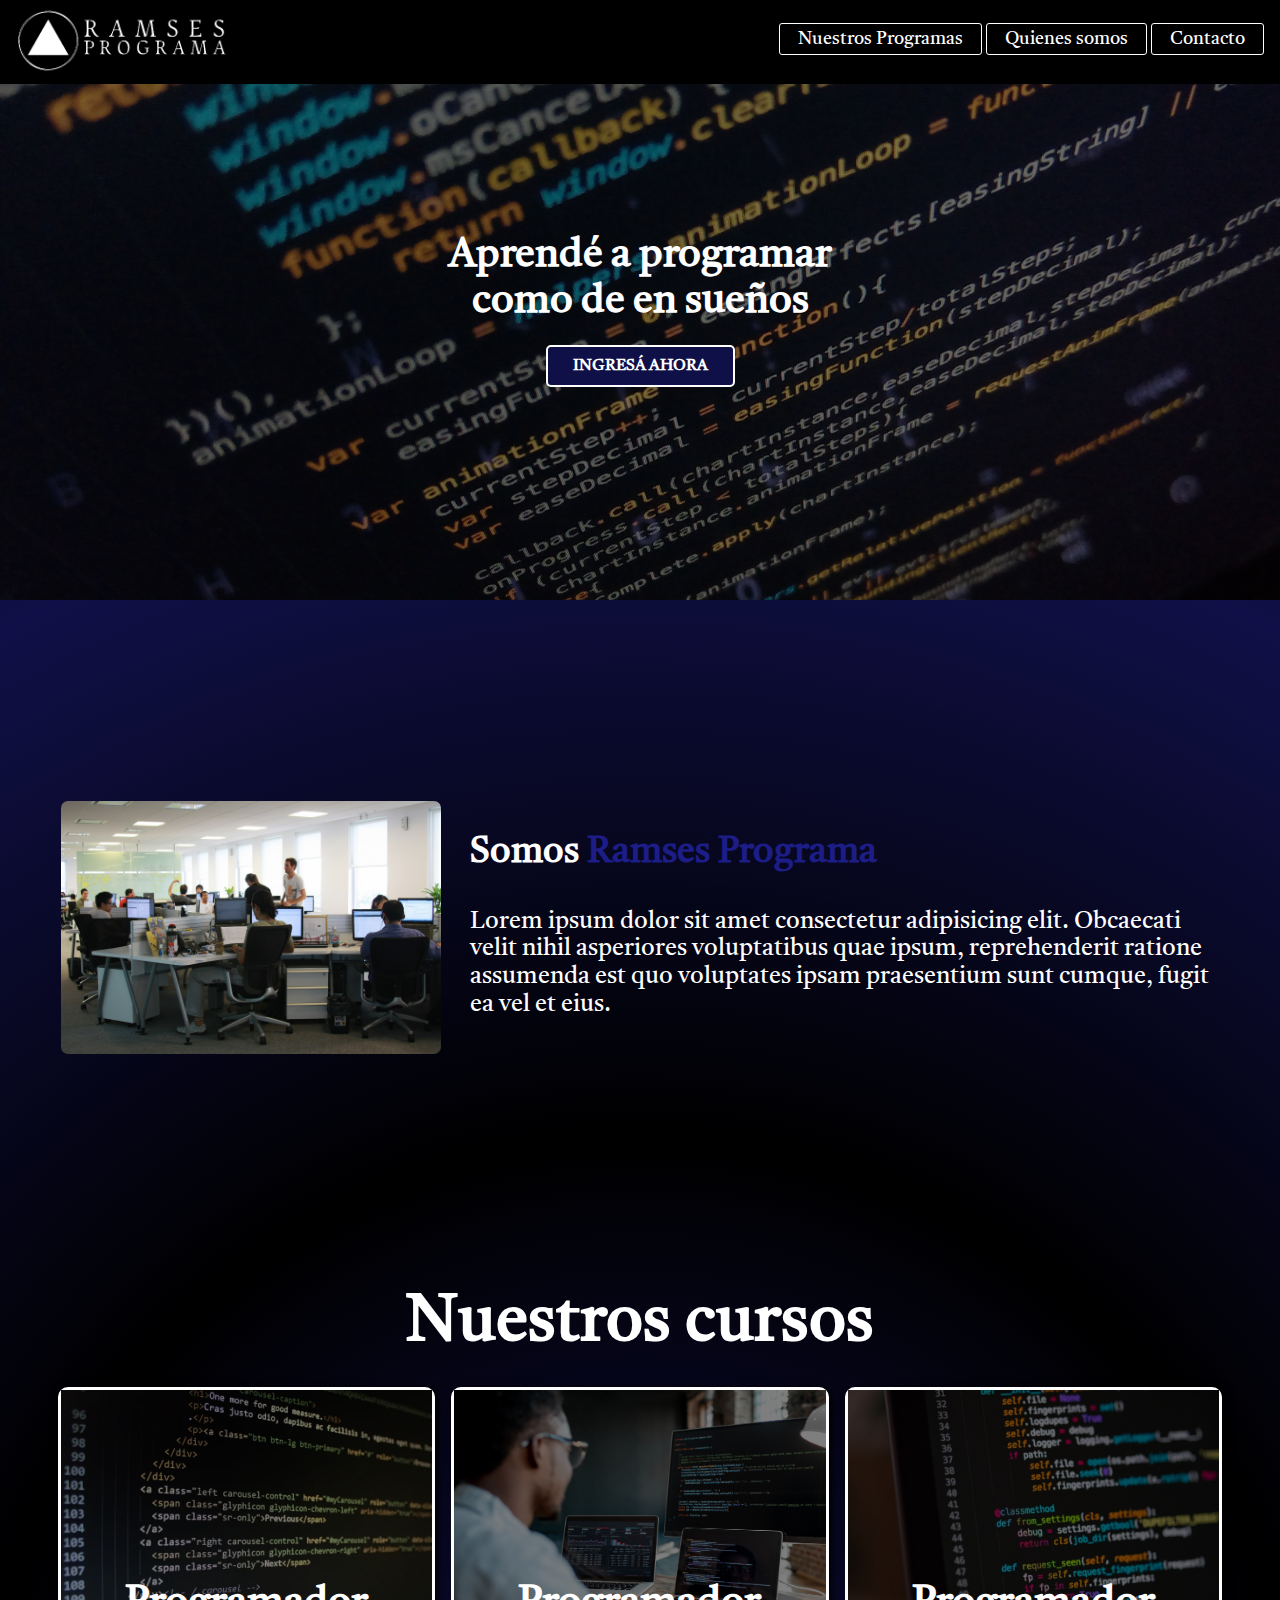
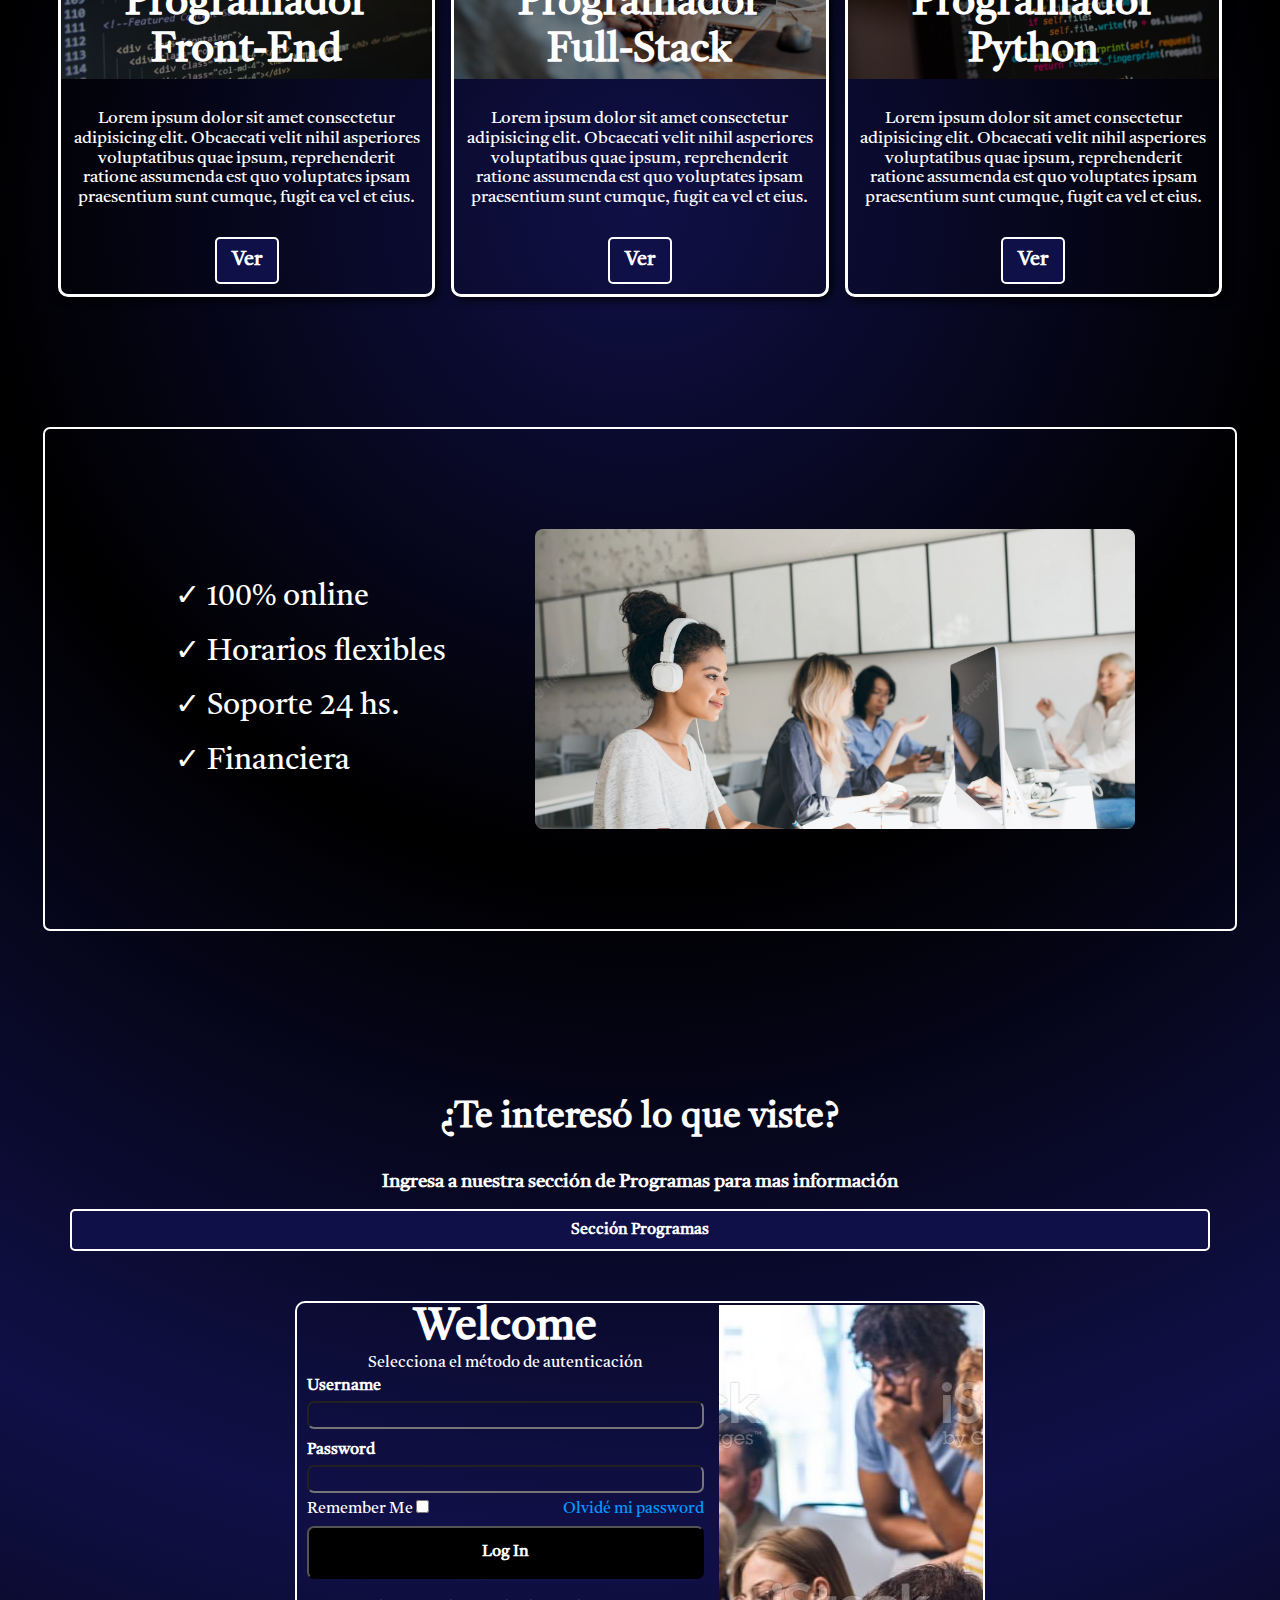
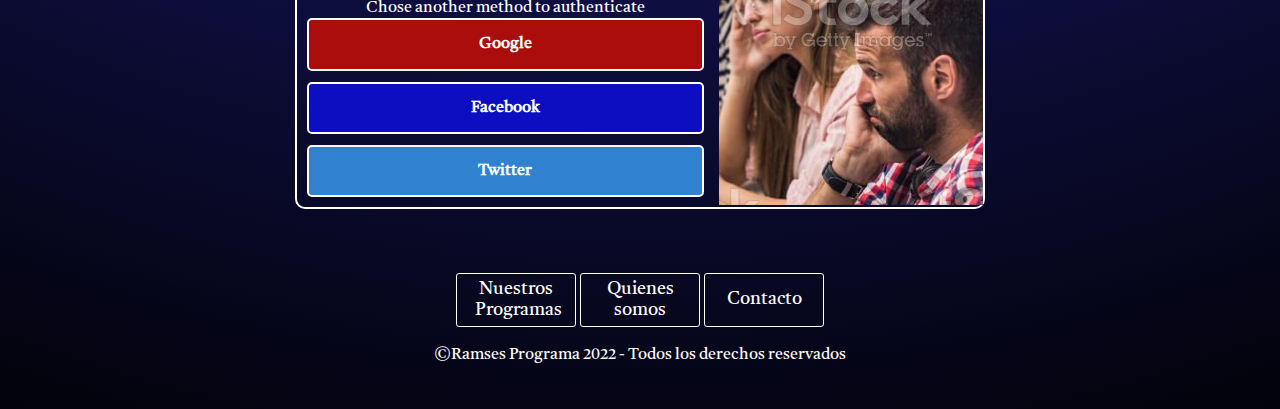
<file: index.html>
<!DOCTYPE html>
<html>

    <head>
    <title>Ramses Programa</title>
    <meta charset="utf-8"/>
    <link rel="stylesheet" type="text/css" href="edition.css">
    <link rel="stylesheet" type="text/css" href="normalize.css">
    <meta name="kaywords" content="programacion, codigo, informatica, lenguaje, computadora, web, sitio">
    <meta name="description" content="Ramses Programa, especializados en programacion web">
    <meta name="author" content="Facundo Ramses Gaston Villalba">
    <meta name="copyright" content="Ramses Programa">
    <meta name="robots" content="index">
    </head>
    <body>
        <header>
            <div class="container-header">
                <a href="index.html"><img class="loguito" src="RP-Log-Header.png"></a> 
                <nav>
                    <a href="#">Nuestros Programas</a>
                    <a href="#">Quienes somos</a>
                    <a href="#">Contacto</a>
                </nav>
            </div>
        </header>

        <section class="section-i-1">
            <h2 id="title-h2">Aprendé a programar<br>como de en sueños</h1>
            <button>INGRESÁ AHORA</button>
        </section>

        <section class="section-i-2  section-all">
            <div class="container">
                <div class="img-container">
                    <img src="media/foto1web.jpg"> 
                </div>
                <div class="text-container-somos">
                    <h2>Somos <span class="acento"> Ramses Programa</span></h2>
                    <p>
                        Lorem ipsum dolor sit amet consectetur adipisicing elit. Obcaecati velit nihil asperiores voluptatibus quae ipsum, reprehenderit ratione assumenda est quo voluptates ipsam praesentium sunt cumque, fugit ea vel et eius.
                    </p>
                </div>
            </div>

        </section>

        <section class="section-i-3  section-all">
           <h2>Nuestros cursos</h2>
            <div class="container-list">
                <div class="curso1 curso">
                    <h3>Programador <br>Front-End</h3>
                    <p> Lorem ipsum dolor sit amet consectetur adipisicing elit. Obcaecati velit nihil asperiores voluptatibus quae ipsum, reprehenderit ratione assumenda est quo voluptates ipsam praesentium sunt cumque, fugit ea vel et eius.</p>
                    <button>Ver</button>
                </div>
                <div class="curso2 curso">
                    <h3>Programador<br> Full-Stack</h3>
                    <p> Lorem ipsum dolor sit amet consectetur adipisicing elit. Obcaecati velit nihil asperiores voluptatibus quae ipsum, reprehenderit ratione assumenda est quo voluptates ipsam praesentium sunt cumque, fugit ea vel et eius.</p>
                    <button>Ver</button>
                </div>
                <div class="curso3 curso">
                    <h3>Programador <br>Python</h3>
                    <p> Lorem ipsum dolor sit amet consectetur adipisicing elit. Obcaecati velit nihil asperiores voluptatibus quae ipsum, reprehenderit ratione assumenda est quo voluptates ipsam praesentium sunt cumque, fugit ea vel et eius.</p>
                    <button>Ver</button>
                </div>
            </div>
        </section>


        <section class="section-i-4  section-all">
            <div class="container-list">
                <ul>
                    <li>✓ <span class="listtext">100% online</span></li>
                    <li>✓ <span class="listtext">Horarios flexibles</span> </li>
                    <li>✓ <span class="listtext">Soporte 24 hs.</span></li>
                    <li>✓ <span class="listtext"> Financiera</span></li>
                </ul>
                <div class="container-img"></div>
            </div>
        </section>


        <section class="section-i-5  section-all">
            <div class="container-info">
                <h2> ¿Te interesó lo que viste?</h2>
                <h3>Ingresa a nuestra sección de Programas para mas información</h3>
                <button id="button-prog">Sección Programas</button>
            </div>
        </section>
        <section class="section-i-6">
            <div class="form-container">

                <div class="login-container">

                    <h2>Welcome</h2>
                    <p>Selecciona el método de autenticación</p>
                    <form action="">
                        <p>
                            <label for="username">Username</label>
                            <input class="input" type="text" name="username" id="username">
                        </p>
                        <p>
                            <label for="password">Password</label>
                            <input class="input" type="text" name="password" id="password">
                        </p>
                        <div class="options">
                            <div>
                                Remember Me
                                <input  type="checkbox" name="rememberme" id="rememberme">
                            </div>
                            <div>
                                <a href="#">Olvidé mi password</a>
                            </div>
                        </div>
                        <p>
                            <input type="submit" class="btn btn-login" value="Log In">
                        </p>
                        <div class="providers">
                            <span>Chose another method to authenticate</span>
                            <button class="btn btn-google">Google</button>
                            <button class="btn btn-facebook">Facebook</button>
                            <button class="btn btn-twitter">Twitter</button>
                        </div>
                    </form>
                </div>
                <div class="welcome-screen-container"></div>
            </div>
        </section>


        <footer>
            <nav>
                <a href="#">Nuestros Programas</a>
                <a href="#">Quienes somos</a>
                <a href="#">Contacto</a>
            </nav>
           <div class="container-footer">
               <p>&copy;Ramses Programa 2022 - Todos los derechos reservados</p>
           </div>
        </footer>
    </body>
</html>
</file>
<file: edition.css>
@import url('https://fonts.googleapis.com/css2?family=Tiro+Kannada&display=swap');


body{
    background-attachment: fixed;
    font-family:Tiro Kannada ;
    margin: 0;
    background: radial-gradient(2000px,rgb(16, 16, 72), #000, rgb(16, 16, 72),#000);
    animation-name:cambios ;
    animation-fill-mode: both;
    animation-iteration-count: infinite;
    animation-direction: alternate;
    animation-duration: 12s;
    transition: all .6s;
}
@keyframes cambios{

    0%{
        background: radial-gradient(2000px, #000,rgb(16, 16, 72),#000, rgb(16, 16, 72));
    }

    50%{
        background: radial-gradient(2000px,rgb(16, 16, 72), #000, rgb(16, 16, 72),#000);
    }

    100%{
        background: radial-gradient(2000px, #000,rgb(16, 16, 72),#000, rgb(16, 16, 72));
    }
    
}

h1{font-size: 3.5em;}
h2{font-size: 2.27em;}
h3{font-size: 1.2em;}


#title-h2{
    margin: 20px;
    font-size: 40px;
}
button{
    font-size: 1em;
    font-weight: bold;
    padding: 10px 25px;
    border-radius: 5px;
    border: 2px solid rgb(255, 255,255) ;
    color: rgb(255, 255,255);
    background-color: rgb(16, 16, 72);
    transition: .2s;
}

button:hover{
    background-color:  rgb(255, 255, 255);
    color:  rgb(29, 29, 136);
    border:  2px solid rgb(29, 29, 136);
}
.section-all{
    max-width: 1200px;
    margin: auto;
}
/*------------------------------------------------------------------*/


header .container-header{
    display: flex;
    flex-direction: column;
    align-items: center;
    padding: 0;
}
header nav{
    display: flex;
    flex-direction: column;
    margin: 7px;
}

header nav a{
    margin: 2px;
    font-size: 18px;
    padding: 5px 18px;
    text-align: center;
    text-decoration: none;
    transition: .2s;
    color: rgb(255, 255, 255);
    border: 1px solid white;
    border-radius: 3px;
}
header nav a:hover{
    color: rgb(29, 29, 136);
    background-color:  rgb(255, 255, 255);
}
.loguito{

    margin-top: 10px;
    margin-bottom: 1px;
    width: 210px;
    
}
/*------------------------------------------------------------------*/

.section-i-1{
    background-attachment: fixed;
    color: white;
    display: flex;
    align-items: center;
    justify-content: center;
    text-align: center;
    flex-direction: column;
    height: 600px;
    background-image: linear-gradient(
        0deg,
        rgba(0,0,0,0.5),
        rgba(0,0,0,0.5)
    )
    ,url(media/fondo1.jpg);
    background-repeat: no-repeat;
    background-size: cover;
    background-position: center center;
}

/*------------------------------------------------------------------*/

.section-i-2 .container{
    display: flex;
   justify-content: center;
    color: #fff;
    text-align: center;
    flex-direction: column;
    padding: 100px 30px;
    margin: 1px;
}
.acento{
    color:  rgb(29, 29, 136);
}
.section-i-2 h2{
    padding:50px;
}
.section-i-2 p{
    font-size: 24px;
}
.section-i-2 .img-container{
    justify-content: center;
    align-items: center;
    display: flex;
    width: 100%;
}
.section-i-2 .img-container img{
    border-radius: 7px;
}
/*------------------------------------------------------------------*/

.section-i-3{
    padding: 20px 10px;
    color: white;
    flex-direction: column;
    align-items: center;

 
}   
.section-i-3 h2{
    text-align: center;
    padding-top: 12px;
    padding-bottom: 15px;
    font-size: 65px;
}
.container-list{
    align-items: center;
}
.curso{
    text-align: center;
    font-size: 15px;
    border: 3px solid white;
    margin: 13px;
    border-radius: 10px;
    box-shadow: 3px 2px 10px #000;
}
.curso h3{
    padding:190px 10px;
    padding-bottom: 5px;
    font-size: 41px;
}
.curso p{
    font-size: 17px;
   padding: 30px 10px;
}
.curso button{
    font-size: 30px;
    padding: 20px 40px;
    margin-bottom: 10px;
}
.curso1 h3{
    
    background-image:linear-gradient(
        0deg,
        rgba(0,0,0,0.5),
        rgba(0,0,0,0.5)
    )
    , url(media/frontend.jpg);
    background-size: cover;
}
.curso2 h3{
    
    background-image:linear-gradient(
        0deg,
        rgba(0,0,0,0.5),
        rgba(0,0,0,0.5)
    )
    , url(media/fullstack.jpg);
    background-size: cover;
}
.curso3 h3{
    
    background-image:linear-gradient(
        0deg,
        rgba(0,0,0,0.5),
        rgba(0,0,0,0.5)
    )
    , url(media/python.jpg);
    background-size: cover;
}


/*------------------------------------------------------------------*/


.section-i-4{
    justify-content: center;
    padding: 100px 20px;
}
.section-i-4 .container-list ul li {
    align-items:center ;
    font-size: 25px;
    list-style: none;
    padding: 10px 0px;
}
.listtext{
    color: #fff;
}
.section-i-4 .container-list {
    color: #fff;
    padding: 17px;
    border: 2px solid rgb(255, 255, 255);
    border-radius: 7px;
}

/*------------------------------------------------------------------*/

.section-i-5{
    flex-direction: column;
    justify-content: center;
    align-items: center;
    color: #fff;
    padding: 40px 20px;
}
.section-i-5  h2{
    text-align: center;
    padding: 17px 7px;
}
.section-i-5 h3{
    text-align: center;
    padding: 15px 10px;
}

/*------------------------------------------------------------------*/

.section-i-6{
    display: flex;
    align-items: center;
    justify-content: center;
    color: white;
}
.form-container{
    border: #fff 2px solid;
    border-radius: 10px;
   padding-left:10px ;
    display: flex;
    height: 90%;
    width: 690px;
    align-items: center;
}
.form-container .login-container{
    width: 600px;
  margin: 0;
    
}
.form-container .login-container > h2{
    text-align: center;
    font-size: 44px;
}
.form-container .login-container > p, .form-container .login-container span{
    text-align: center;
}
.form-container .login-container label{
    display: block;
    font-weight: bold;
    padding: 5px 0;
}

.form-container .login-container input.input{
    display: block;
    width: 100%;
    box-sizing:border-box ;
    padding: 3px;
    margin-right: 8px;
    margin-bottom: 7px;
    border-radius: 7px;
    transition: .3s;
    background-color:transparent;
    color: #fff;
}

.form-container .login-container input.input:focus{
    outline: solid 2px #0099ff;
}

.form-container .login-container input.input:hover{
   
   outline: solid 2px #0099ff;
}

.form-container .login-container .options{
    display: flex;
    justify-content: space-between;
    align-items: center;
    margin-bottom: 8px;
}
.form-container a{
    color: #0099ff;
    text-decoration: none;
}
.form-container a:hover{
    text-decoration: underline;
}
.btn{
    padding: 15px 0;
    font-weight: bolder;
    display: block;
    width: 100%;
    margin: auto;
    margin-bottom: 10px;
}
.btn.btn-login{
    border-radius: 7px;
    color: #fff;
    background-color:#000;
    transition: .3s;
}
.btn.btn-login:hover{
    background-color:rgb(42, 42, 42);
}
.btn.btn-facebook{
    background-color:#0d0dc1;
}
.btn.btn-facebook:hover{
    border-color: #fff;
    color: #fff;
    background-color:#4545c7 ;
}
.btn.btn-google{
    background-color:#ab0d0d ;
}
.btn.btn-google:hover{
    border-color: #fff;
    color: #fff;
    background-color:#c33030;
}
.btn.btn-twitter{
    background-color:#3181d1;
}
.btn.btn-twitter:hover{
    border-color: #fff;
    color: #fff;
    background-color:#82bcf6;
}
.form-container .login-container .providers{
    flex-direction: column;
    display: flex;
    gap: 1px;
    text-align: center;
    margin-top: 20px;
}
.form-container .welcome-screen-container{
    background-position: top;
    background-image: url(media/grupo.jpg);
    height: 500px;
    width: 400px;
    margin-left: 15px;
    margin-bottom: 0px;
    margin-right: 0px;
    margin-top: 0px;
    
}

/*------------------------------------------------------------------*/

footer{
    flex-direction: column;
    display: flex;
    justify-content: center;
    text-align: center;
    color: #fff;
    height: 200px;
}
footer nav{
    display: flex;
 
    margin: 17px;
    justify-content: center;
    
}

footer nav a{
    width: 120px;
    margin: 2px;
    font-size: 18px;
    padding: 5px 18px;
    text-align: center;
    text-decoration: none;
    transition: .2s;
    color: rgb(255, 255, 255);
    border: 1px solid white;
    border-radius: 3px;
}
footer nav a:hover{
    color: rgb(29, 29, 136);
    background-color:  rgb(255, 255, 255);
}
footer nav a:nth-child(3){
    padding-top:15px ;
}
/*XXXXXXXXXXXXXXXXXXXXXXXXXXXXXXXXXXXXXXXXXXXXXXXXXXXXXXXXXXXXXXXXXXXXXXXXXXXXXXXXXXXXXXXXXXXXXXXXXXXXXXXXXXXXX
XXXXXXXXXXXXXXXXXXXXXXXXXXXXXXXXXXXXXXXXXXXXXXXXXXXXXXXXXXXXXXXXXXXXXXXXXXXXXXXXXXXXXXXXXXXXXXX*/

@media (min-width:720px){

    header{
        position: fixed;
        width: 100%;
        background-color: #000;
    }
    header .container-header{
        flex-direction: row;
        justify-content: space-between;
        padding-bottom: 6px;
      
    }
    header nav{
        flex-direction: row;
        margin: 0;
        margin-right: 14px;
    }
    header .loguito{
        margin-left: 17px;
    }
    /*..................................................*/
    .section-i-2 .container{
        justify-content: space-between;
        display: flex;
        padding: 200px 10px;
        flex-direction: row;
    }
    .section-i-2 .text-container-somos{
        text-align: initial;
        justify-content:initial;
        padding: 15px;
        flex-grow: 2;
    }
    .section-i-2 .text-container-somos h2{
        padding:17px 4px;
    }
    .section-i-2 .text-container-somos p{
        padding:17px 4px;
    }
    .section-i-2 .img-container{
        padding: 0px 10px;
        flex-grow: 2;
        min-width: 400px;
    }

    /*..................................................*/
 
    .section-i-3 .container-list{
        flex-direction: row;
        display: flex;
        align-items: center;
        
    }
    .section-i-3 .container-list .curso button{
        padding: 10px 15px;
        font-size: 20px;
    }
    .section-i-3 .container-list .curso{
        min-width: 300px;
        margin: 10px 8px;
    }
    .section-i-3 .container-list .curso3{
        flex-grow: 1;
    }
    
    /*..................................................*/
 
    .section-i-4{
        padding: 100px 3px;
    }
    .section-i-4 .container-list{
        justify-content:space-evenly ;
        display: flex;
        padding: 90px 10px;
    }
    .section-i-4 .container-list ul{  
        margin: left;
    }
    .section-i-4 .container-list ul li{
        font-size: 30px;
    }
    .section-i-4 .container-list .container-img{
        background-image: url(media/fotolista.jpg);
        background-size: cover;
        background-repeat: no-repeat;
        width: 600px;
        height: 300px;
        margin: 10px 10px;
        border-radius: 8px;
    }
    /*..................................................*/
    .section-i-5 .container-info{
        justify-content: center;
        margin: 10px;
        display: flex;
        flex-direction: column;
    }
    .section-i-5 .container-info button{
        padding: 10px 10px !important;
    }
}



@media  screen and (max-width: 720px){
    .form-container{
        width: 90%;
    }
    .form-container .login-container{
        width: 95%;
        margin: auto;
    }
    .form-container .welcome-screen-container{
        width: 0px;
        height: 0px;
        background-image: none;
    }
}
</file>
